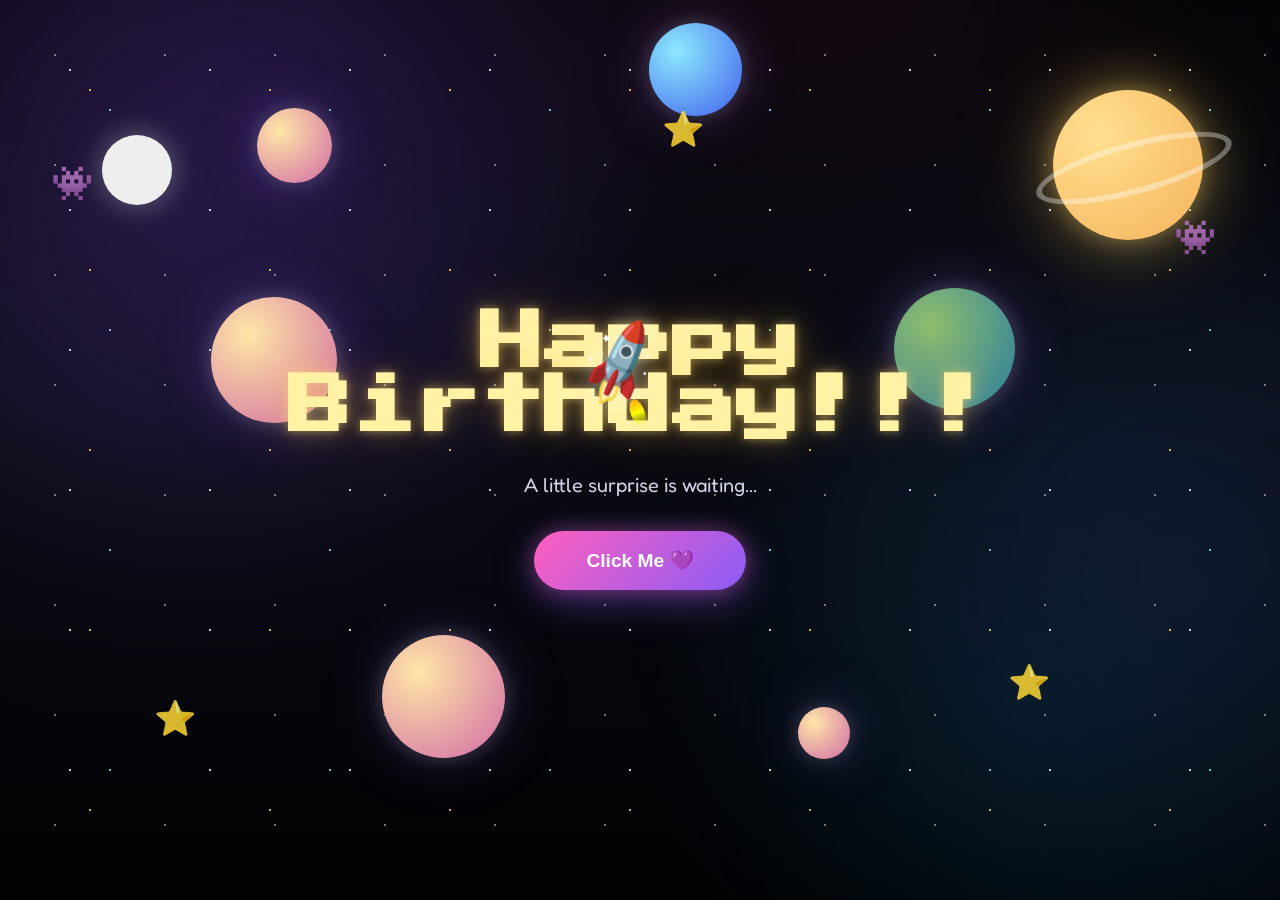
<file: index.html>
<!DOCTYPE html>
<html lang="en">
<head>
    <meta charset="UTF-8" />
    <meta name="viewport" content="width=device-width, initial-scale=1.0" />
    <title>Happy Birthday Sonali 💜</title>

    <!-- Cute Fonts -->
    <link rel="preconnect" href="https://fonts.googleapis.com">
    <link rel="preconnect" href="https://fonts.gstatic.com" crossorigin>

    <link href="https://fonts.googleapis.com/css2?family=Fredoka:wght@400;500;600&family=Press+Start+2P&display=swap" rel="stylesheet">

    <link rel="stylesheet" href="bdaystyle.css">
</head>

<body>

    <!-- ==========================================================
         Animated Background
         ========================================================== -->

    <div class="background">

        <div class="nebula"></div>

        <div class="stars"></div>
        <div class="twinkling-stars"></div>
        <div class="shooting-stars"></div>

        <div class="planet saturn"></div>
        <div class="planet moon"></div>

        <div class="floating-sparkles"></div>

        <div id="spaceObjects"></div>

    </div>


    <!-- ==========================================================
         Rocket
         (Animated by JavaScript)
         ========================================================== -->

    <div id="rocket">

        <div class="rocket-body">

            🚀

        </div>

        <div class="rocket-flame"></div>

    </div>



    <!-- ==========================================================
         Pixel Decorations
         ========================================================== -->

    <div class="pixel-decoration invader invader-left">
        👾
    </div>

    <div class="pixel-decoration invader invader-right">
        👾
    </div>

    <div class="pixel-decoration pixel-star star-one">⭐</div>
    <div class="pixel-decoration pixel-star star-two">⭐</div>
    <div class="pixel-decoration pixel-star star-three">⭐</div>



    <!-- ==========================================================
         Main Content
         ========================================================== -->

    <main>

        <section class="hero">

            <h1 class="title">

                <span>Happy Birthday!!!</span>

            </h1>

            <p class="subtitle">

                A little surprise is waiting...

            </p>


            <!-- Main Button -->

            <button
                id="surpriseButton"
                aria-label="Reveal Birthday Surprise">

                <span>Click Me 💜</span>

            </button>

        </section>




        <!-- ======================================================
             Birthday Card
             Hidden initially
             ====================================================== -->

        <section
            id="birthdayCard"
            class="hidden"
            aria-hidden="true">

            <div class="birthday-card">

                <!-- Sparkles -->

                <div class="card-sparkles"></div>


                <!-- ==================================================
                     Birthday Photo

                     Replace assets/photo.jpg
                     with your own image.
                     ================================================== -->

                <div class="photo-wrapper">

                    <img
                        src="bdayassets/photoCollage.jpg"
                        alt="Birthday photo"
                        id="birthdayPhoto">

                </div>


                <!-- Birthday Message -->

                <h2 id="birthdayMessage">

                    Happy Birthday BESTieee!
                </h2>

            </div>

        </section>

    </main>



    <!-- ==========================================================
         Confetti Canvas
         ========================================================== -->

    <canvas id="confettiCanvas"></canvas>




    <!-- ==========================================================
         Floating Hearts
         Generated by JavaScript
         ========================================================== -->

    <div id="heartsContainer"></div>




    <!-- ==========================================================
         Floating Sparkles
         Generated by JavaScript
         ========================================================== -->

    <div id="sparkleContainer"></div>




    <!-- ==========================================================
         Audio (Optional)

         Uncomment later if you want music.

         <audio
             id="backgroundMusic"
             loop>

             <source
                 src="assets/music.mp3"
                 type="audio/mpeg">

         </audio>

         ========================================================== -->




    <script src="bdayscript.js"></script>

</body>
</html>
</file>
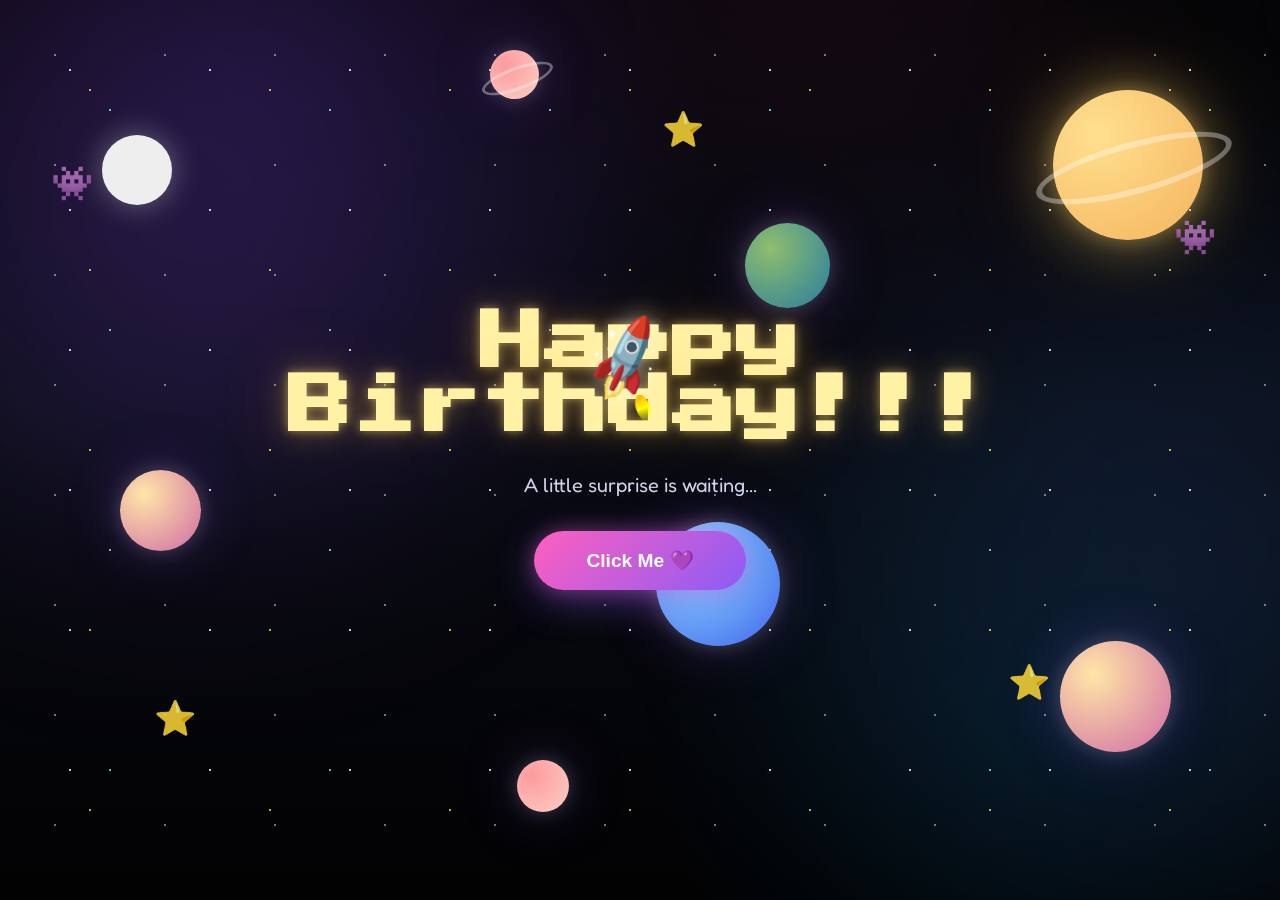
<file: bday.html>
<!DOCTYPE html>
<html lang="en">
<head>
    <meta charset="UTF-8" />
    <meta name="viewport" content="width=device-width, initial-scale=1.0" />
    <title>Happy Birthday Sonali 💜</title>

    <!-- Cute Fonts -->
    <link rel="preconnect" href="https://fonts.googleapis.com">
    <link rel="preconnect" href="https://fonts.gstatic.com" crossorigin>

    <link href="https://fonts.googleapis.com/css2?family=Fredoka:wght@400;500;600&family=Press+Start+2P&display=swap" rel="stylesheet">

    <link rel="stylesheet" href="bdaystyle.css">
</head>

<body>

    <!-- ==========================================================
         Animated Background
         ========================================================== -->

    <div class="background">

        <div class="nebula"></div>

        <div class="stars"></div>
        <div class="twinkling-stars"></div>
        <div class="shooting-stars"></div>

        <div class="planet saturn"></div>
        <div class="planet moon"></div>

        <div class="floating-sparkles"></div>

        <div id="spaceObjects"></div>

    </div>


    <!-- ==========================================================
         Rocket
         (Animated by JavaScript)
         ========================================================== -->

    <div id="rocket">

        <div class="rocket-body">

            🚀

        </div>

        <div class="rocket-flame"></div>

    </div>



    <!-- ==========================================================
         Pixel Decorations
         ========================================================== -->

    <div class="pixel-decoration invader invader-left">
        👾
    </div>

    <div class="pixel-decoration invader invader-right">
        👾
    </div>

    <div class="pixel-decoration pixel-star star-one">⭐</div>
    <div class="pixel-decoration pixel-star star-two">⭐</div>
    <div class="pixel-decoration pixel-star star-three">⭐</div>



    <!-- ==========================================================
         Main Content
         ========================================================== -->

    <main>

        <section class="hero">

            <h1 class="title">

                <span>Happy Birthday!!!</span>

            </h1>

            <p class="subtitle">

                A little surprise is waiting...

            </p>


            <!-- Main Button -->

            <button
                id="surpriseButton"
                aria-label="Reveal Birthday Surprise">

                <span>Click Me 💜</span>

            </button>

        </section>




        <!-- ======================================================
             Birthday Card
             Hidden initially
             ====================================================== -->

        <section
            id="birthdayCard"
            class="hidden"
            aria-hidden="true">

            <div class="birthday-card">

                <!-- Sparkles -->

                <div class="card-sparkles"></div>


                <!-- ==================================================
                     Birthday Photo

                     Replace assets/photo.jpg
                     with your own image.
                     ================================================== -->

                <div class="photo-wrapper">

                    <img
                        src="bdayassets/photoCollage.jpg"
                        alt="Birthday photo"
                        id="birthdayPhoto">

                </div>


                <!-- Birthday Message -->

                <h2 id="birthdayMessage">

                    Happy Birthday BESTieee!
                </h2>

            </div>

        </section>

    </main>



    <!-- ==========================================================
         Confetti Canvas
         ========================================================== -->

    <canvas id="confettiCanvas"></canvas>




    <!-- ==========================================================
         Floating Hearts
         Generated by JavaScript
         ========================================================== -->

    <div id="heartsContainer"></div>




    <!-- ==========================================================
         Floating Sparkles
         Generated by JavaScript
         ========================================================== -->

    <div id="sparkleContainer"></div>




    <!-- ==========================================================
         Audio (Optional)

         Uncomment later if you want music.

         <audio
             id="backgroundMusic"
             loop>

             <source
                 src="assets/music.mp3"
                 type="audio/mpeg">

         </audio>

         ========================================================== -->




    <script src="bdayscript.js"></script>

</body>
</html>
</file>
<file: bdaystyle.css>
/* ==========================================================
   Happy Birthday Sonali 💜
   Retro Space Theme
   ========================================================== */

/* -------------------------------
   CSS Variables
-------------------------------- */

:root{

    --bg-dark:#040405;
    --bg-mid:#111423;

    --purple:#8B5CF6;
    --purple-light:#B388FF;

    --pink:#FF5FBF;

    --cyan:#64F2FF;

    --yellow:#FFE46A;

    --white:#ffffff;

    --card:rgba(16,18,32,.75);

    --shadow:0 25px 80px rgba(0,0,0,.55);

    --radius:30px;

}

/* -------------------------------
   Reset
-------------------------------- */

*{
    margin:0;
    padding:0;
    box-sizing:border-box;
}

html{
    scroll-behavior:smooth;
}

body{

    min-height:100vh;
    overflow-x:hidden;

    background:
        radial-gradient(circle at 20% 10%, rgba(110,60,255,.12), transparent 35%),
        radial-gradient(circle at 80% 80%, rgba(0,180,255,.08), transparent 30%),
        linear-gradient(180deg,#050507 0%,#090B13 45%,#020203 100%);

    color:white;
    font-family:'Fredoka',sans-serif;
    position:relative;

    isolation:isolate;
}


/* ==========================================================
   Animated Background
========================================================== */

.background{

    position:fixed;

    inset:0;

    overflow:hidden;

    z-index:-1;

}

.background::before{

    content:"";

    position:absolute;
    inset:-20%;

    background:

        radial-gradient(circle at 25% 30%,
        rgba(155,90,255,.18),
        transparent 30%),

        radial-gradient(circle at 80% 60%,
        rgba(70,140,255,.12),
        transparent 30%),

        radial-gradient(circle at 60% 10%,
        rgba(255,80,180,.08),
        transparent 25%);

    filter:blur(80px);

    animation:nebulaMove 40s ease-in-out infinite alternate;

}

@keyframes nebulaMove{

    from{

        transform:translateX(-60px);

    }

    to{

        transform:translateX(60px);

    }

}

/* ==========================================================
   Tiny Stars
========================================================== */

.stars{

    position:absolute;

    inset:0;

    background-image:

    radial-gradient(white 1px, transparent 1px),

    radial-gradient(#8be9fd 1px, transparent 1px),

    radial-gradient(#ffd95b 1px, transparent 1px);

    background-size:

        140px 140px,
        220px 220px,
        180px 180px;

    animation:
        driftStars 80s linear infinite;

    opacity:.8;

}

@keyframes driftStars{

    from{
        transform:translateY(0);
    }

    to{
        transform:translateY(-200px);
    }

}




/* ==========================================================
   Twinkling Overlay
========================================================== */

.twinkling-stars{

    position:absolute;

    inset:0;

    background:

    radial-gradient(circle,#fff 1px,transparent 1px);

    background-size:110px 110px;

    animation:
        twinkle 4s ease-in-out infinite;

    opacity:.45;

}

@keyframes twinkle{

    0%,100%{

        opacity:.25;

    }

    50%{

        opacity:.8;

    }

}



/* ==========================================================
   Saturn
========================================================== */

.saturn{

    position:absolute;

    width:150px;

    height:150px;

    border-radius:50%;

    right:6%;

    top:10%;

    background:
        radial-gradient(circle at 30% 30%,
        #ffe08f,
        #f5b35d);

    box-shadow:

        0 0 20px rgba(255,220,120,.3),
        0 0 60px rgba(255,210,90,.45),
        0 0 120px rgba(255,180,60,.18);

    animation:
        floatPlanet 12s ease-in-out infinite;

}

.saturn::before{

    content:"";

    position:absolute;

    width:190px;

    height:40px;

    border:6px solid rgba(255,255,255,.35);

    border-radius:50%;

    left:-20px;

    top:52px;

    transform:rotate(-15deg);

}


/* ==========================================================
   Moon
========================================================== */

.moon{

    position:absolute;

    width:70px;

    height:70px;

    border-radius:50%;

    background:#eeeeee;

    left:8%;

    top:15%;

    box-shadow:

        0 0 30px rgba(255,255,255,.35);

    animation:
        floatPlanet 8s ease-in-out infinite reverse;

}

@keyframes floatPlanet{

    0%{

        transform:
            translateY(0px);

    }

    50%{

        transform:
            translateY(-15px);

    }

    100%{

        transform:
            translateY(0px);

    }

}


/* ==========================================================
   Main Layout
========================================================== */

main{

    width:min(1100px,92%);

    margin:auto;

    min-height:100vh;

    display:flex;

    justify-content:center;

    align-items:center;

    flex-direction:column;

    text-align:center;

    padding:80px 20px;

}


/* ==========================================================
   Hero
========================================================== */

.hero{

    display:flex;

    flex-direction:column;

    gap:28px;

}

.title{

    font-family:"Press Start 2P",cursive;

    font-size:clamp(2rem,5vw,4.5rem);

    color:#FFF2A5;

    text-shadow:

        0 0 10px rgba(255,220,120,.5),
        0 0 30px rgba(255,210,80,.35),
        0 0 80px rgba(255,180,0,.18);

}

.subtitle{

    font-size:1.25rem;

    color:#E7E8FF;

    max-width:600px;

    margin:auto;

    line-height:1.8;

    opacity:.9;

}


/* ==========================================================
   Button
========================================================== */

#surpriseButton{

    margin:auto;

    padding:18px 52px;

    border:none;

    border-radius:999px;

    cursor:pointer;

    color:white;

    font-size:1.2rem;

    font-weight:700;

    background:

    linear-gradient(
        135deg,
        #ff5fbf,
        #8b5cf6);

    box-shadow:

        0 0 20px rgba(255,95,191,.35),
        0 10px 40px rgba(139,92,246,.45);

    transition:
        transform .35s ease,
        box-shadow .35s ease;

}

#surpriseButton:hover{

    transform:
        translateY(-6px)
        scale(1.04);

    box-shadow:

        0 0 35px rgba(255,95,191,.6),
        0 20px 60px rgba(139,92,246,.6);

}

#surpriseButton:active{

    transform:scale(.95);

}

#surpriseButton:focus-visible{

    outline:3px solid var(--cyan);

    outline-offset:5px;

}

@keyframes pulse{

    50%{

        box-shadow:

        0 0 60px rgba(255,112,200,.75);

    }

}


/* ==========================================================
   Rocket
========================================================== */

#rocket{

    position:fixed;

    font-size:64px;

    left:-180px;

    bottom:-180px;

    z-index:200;

    pointer-events:none;

}

.rocket-body{

    animation:
        rocketFloat 2.6s ease-in-out infinite;

    filter:

        drop-shadow(0 0 12px rgba(255,255,255,.5));

}

.rocket-flame{

    width:14px;

    height:28px;

    margin:auto;

    border-radius:50%;

    background:

    linear-gradient(

        orange,

        yellow,

        transparent);

    animation:
        flame .18s infinite alternate;

}

@keyframes flame{

    from{

        transform:scaleY(.8);

    }

    to{

        transform:scaleY(1.25);

    }

}

@keyframes rocketFloat{

    50%{

        transform:translateY(-10px);

    }

}


/* ==========================================================
   Pixel Decorations
========================================================== */

.pixel-decoration{

    position:fixed;

    font-size:34px;

    opacity:.85;

    user-select:none;

    pointer-events:none;

}

.invader-left{

    top:18%;

    left:4%;

}

.invader-right{

    top:24%;

    right:5%;

}

.star-one{

    left:12%;

    bottom:18%;

}

.star-two{

    right:18%;

    bottom:22%;

}

.star-three{

    right:45%;

    top:12%;

}


/* ==========================================================
   Hidden Card
========================================================== */

.hidden{

    display:none;

}

#birthdayCard{

    margin-top:80px;

    width:100%;

}

.birthday-card{

    max-width:720px;

    margin:auto;

    background:

        linear-gradient(
        145deg,
        rgba(20,24,42,.92),
        rgba(12,15,28,.95));

    backdrop-filter:blur(18px);

    border:1px solid rgba(255,255,255,.08);

    box-shadow:

        0 20px 70px rgba(0,0,0,.6),

        0 0 60px rgba(139,92,246,.15);

}


/* ==========================================================
   Photo
========================================================== */

.photo-wrapper{

    width:min(400px,100%);

    margin:auto;

}

#birthdayPhoto{

    width:100%;

    display:block;

    border-radius:24px;

    border:4px solid rgba(255,255,255,.9);

    box-shadow:
     
        0 20px 50px rgba(0,0,0,.45),

        0 0 40px rgba(255,255,255,.18),

        0 0 60px rgba(139,92,246,.22);

    animation:
        floatPhoto 4s ease-in-out infinite;

}

@keyframes floatPhoto{

    50%{

        transform:translateY(-10px);

    }

}


/* ==========================================================
   Message
========================================================== */

#birthdayMessage{

    margin-top:32px;

    font-size:clamp(1.6rem,3vw,2.4rem);

    color:var(--yellow);

    line-height:1.5;

    text-shadow:

        0 0 15px rgba(255,217,91,.55);

}


/* ==========================================================
   Confetti Canvas
========================================================== */

#confettiCanvas{

    position:fixed;

    inset:0;

    pointer-events:none;

    z-index:999;

}


/* ==========================================================
   Responsive
========================================================== */

@media(max-width:768px){

    .title{

        font-size:2rem;

        line-height:1.5;

    }

    .subtitle{

        font-size:1.1rem;

    }

    #surpriseButton{

        width:100%;

        max-width:320px;

    }

    .birthday-card{

        padding:28px;

        transition:

            transform .5s ease,

            box-shadow .5s ease;

    }

    .birthday-card:hover{

        transform:

            translateY(-8px);

        box-shadow:

            0 30px 80px rgba(0,0,0,.6),

            0 0 60px rgba(139,92,246,.25);

    }

    .saturn{

        width:110px;
        height:110px;

    }

    .moon{

        width:50px;
        height:50px;

    }

}

/* ==========================================================
   Accessibility
========================================================== */

@media (prefers-reduced-motion:reduce){

    *{

        animation:none !important;

        transition:none !important;

        scroll-behavior:auto !important;

    }

}

#heartsContainer,
#sparkleContainer{

    position:fixed;

    inset:0;

    pointer-events:none;

    overflow:hidden;

    z-index:500;

}

/* Generated Effects */

.floating-heart,
.sparkle,
.ambient-sparkle,
.floating-pixel,
.generated-star{

    position:absolute;

    pointer-events:none;

    user-select:none;

}


.floating-heart{

    font-size:28px;

    animation:
        floatAway 3s ease-out forwards;

}


@keyframes floatAway{

    from{

        opacity:1;

        transform:
        translate(0,0)
        scale(1);

    }

    to{

        opacity:0;

        transform:
        translate(var(--x),var(--y))
        scale(.4);

    }

}


.sparkle{

    width:8px;

    height:8px;

    border-radius:50%;

    background:white;

    animation:
        sparkleFade 1s ease-out forwards;

}


@keyframes sparkleFade{

    from{

        opacity:1;

        transform:scale(1);

    }

    to{

        opacity:0;

        transform:scale(0);

    }

}

#spaceObjects{

    position:absolute;

    inset:0;

    overflow:hidden;

}


.generated-planet{

    position:absolute;

    border-radius:50%;

    pointer-events:none;

    box-shadow:
        0 0 20px rgba(255,255,255,.2),
        0 0 60px rgba(139,92,246,.25);

    animation:
        randomPlanetFloat var(--float-speed) ease-in-out infinite alternate;

}


@keyframes randomPlanetFloat{

    from{

        transform:
        translateY(0px)
        rotate(0deg);

    }

    to{

        transform:
        translateY(var(--float-distance))
        rotate(15deg);

    }

}

.ringed::after{

    content:"";

    position:absolute;

    width:140%;

    height:35%;

    border:3px solid rgba(255,255,255,.35);

    border-radius:50%;

    left:-20%;

    top:35%;

    transform:rotate(-20deg);

}
</file>
